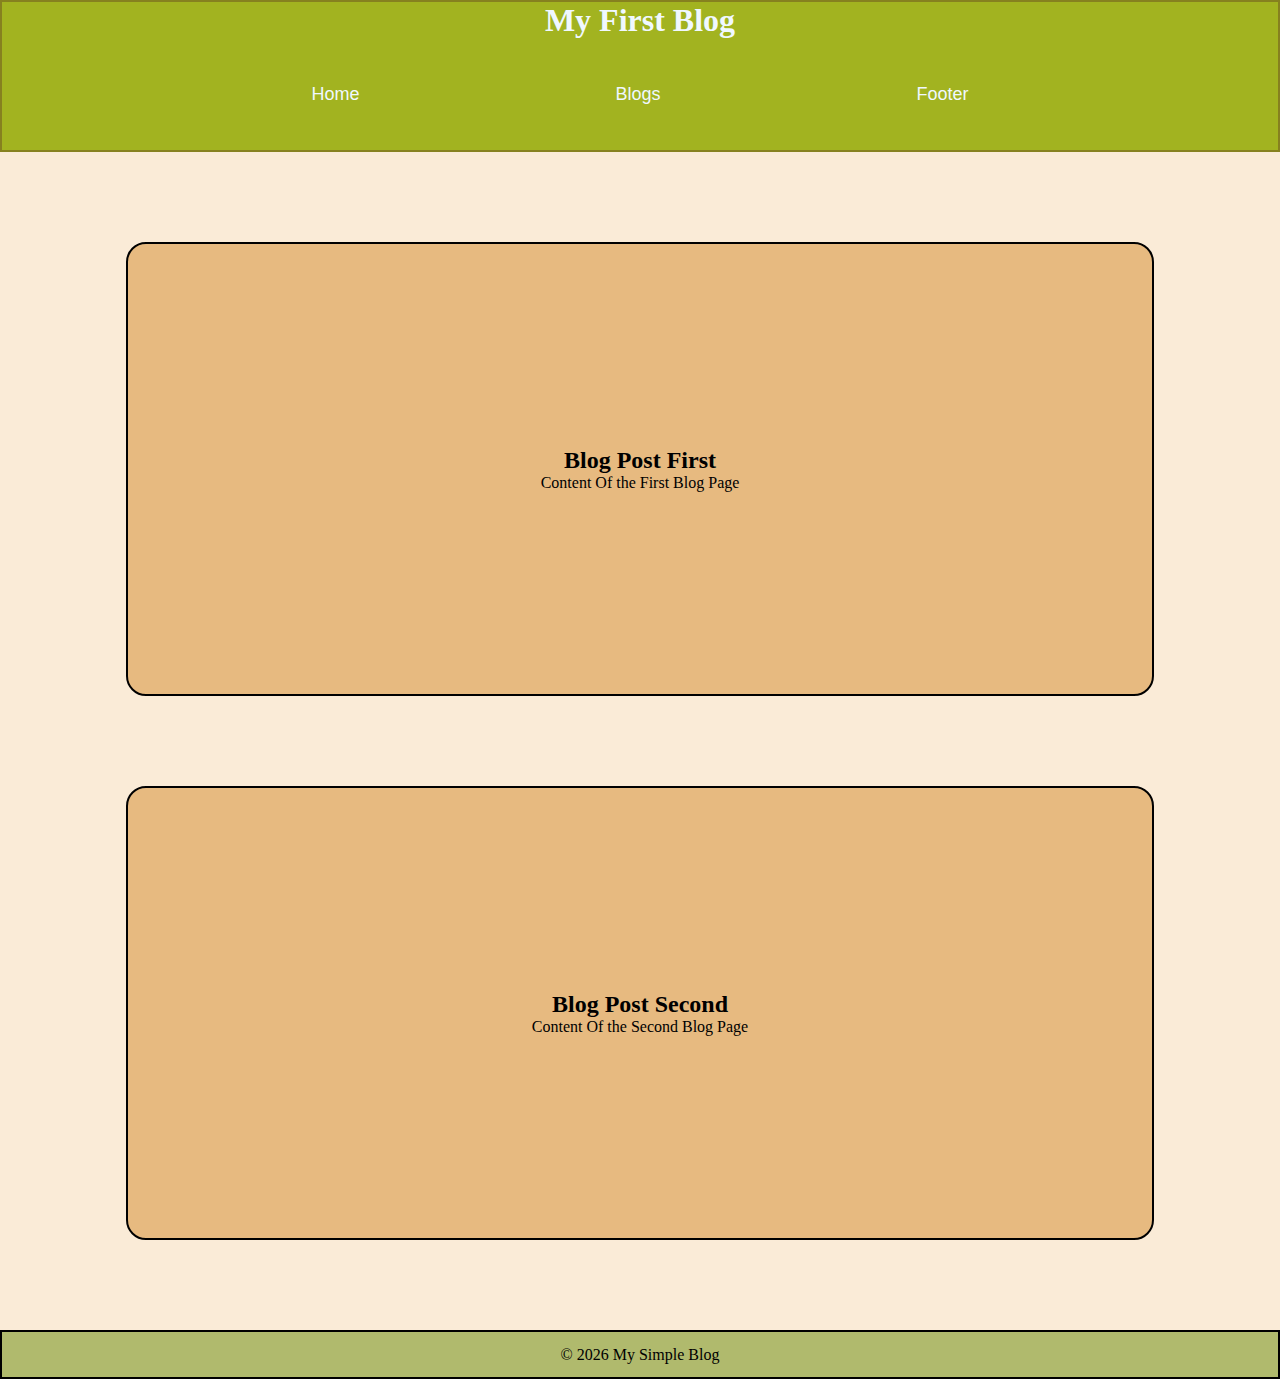
<file: WEB DEVELOPEMENT SELF PRACTICE/HTML Practice/Blog Post/index.html>
<!DOCTYPE html>
<html lang="en">
<head>
    <meta charset="UTF-8">
    <meta name="viewport" content="width=device-width, initial-scale=1.0">
    <title>My first Blog</title>
    <link rel="stylesheet" href="style.css">
</head>
<body>
    <header class="top" id="home">
        <h1>My First Blog</h1>
        <nav >
            <ul class="up">
          <li class="list"><a href="#home">Home</a></li>
          <li class="list"><a href="#blogs">Blogs</a></li>
          <li class="list"><a href="#footer">Footer</a></li>
        </ul>
        </nav>
    </header>
    <main id="blogs">
        <article>
            <h2>Blog Post First</h2>
            <p>Content Of the First Blog Page</p>
        </article>
        <article>
            <h2>Blog Post Second</h2>
            <p>Content Of the Second Blog Page</p>
        </article>
    </main>
    <footer id="footer">
        © 2026 My Simple Blog
    </footer>
</body>
</html>
</file>
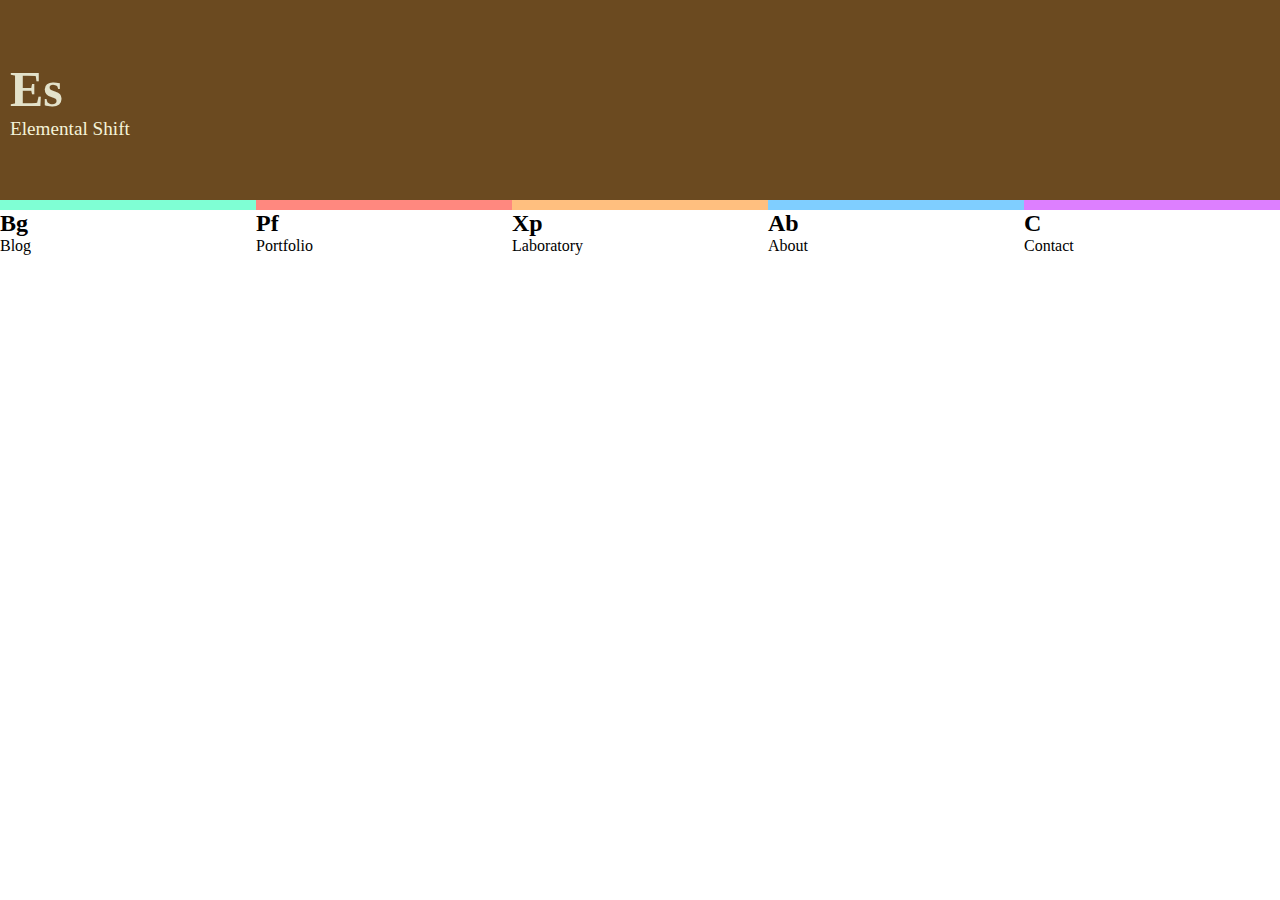
<file: WEB DEVELOPEMENT SELF PRACTICE/HTML Practice/Elemental Shift/index.html>
<!DOCTYPE html>
<html lang="en">
<head>
    <meta charset="UTF-8">
    <meta name="viewport" content="width=device-width, initial-scale=1.0">
    <title>Document</title>
    <link rel="stylesheet" href="style.css">
</head>
<body>
    <header>
   <div class="Heading">Es</div>
   <div class="heading">Elemental Shift</div>
</header>
<section>
    <div class="green"></div>
    <div class="red"></div>
    <div class="orange"></div>
    <div class="blue"></div>
    <div class="violet"></div>
</section>
<main>
    <article class="blog">
       <h2>Bg</h2>
<p>Blog</p>
    </article>
    <article class="portfolio">
       <h2>Pf</h2>
<p>Portfolio</p>
    </article>
    <article class="xp">
       <h2>Xp</h2>
<p>Laboratory</p>
    </article>
    <article class="ab">
       <h2>Ab</h2>
<p>About</p>
    </article>
    <article class="contact">
       <h2>C</h2>
<p>Contact</p>
    </article>
</main>
</body>
</html>
</file>
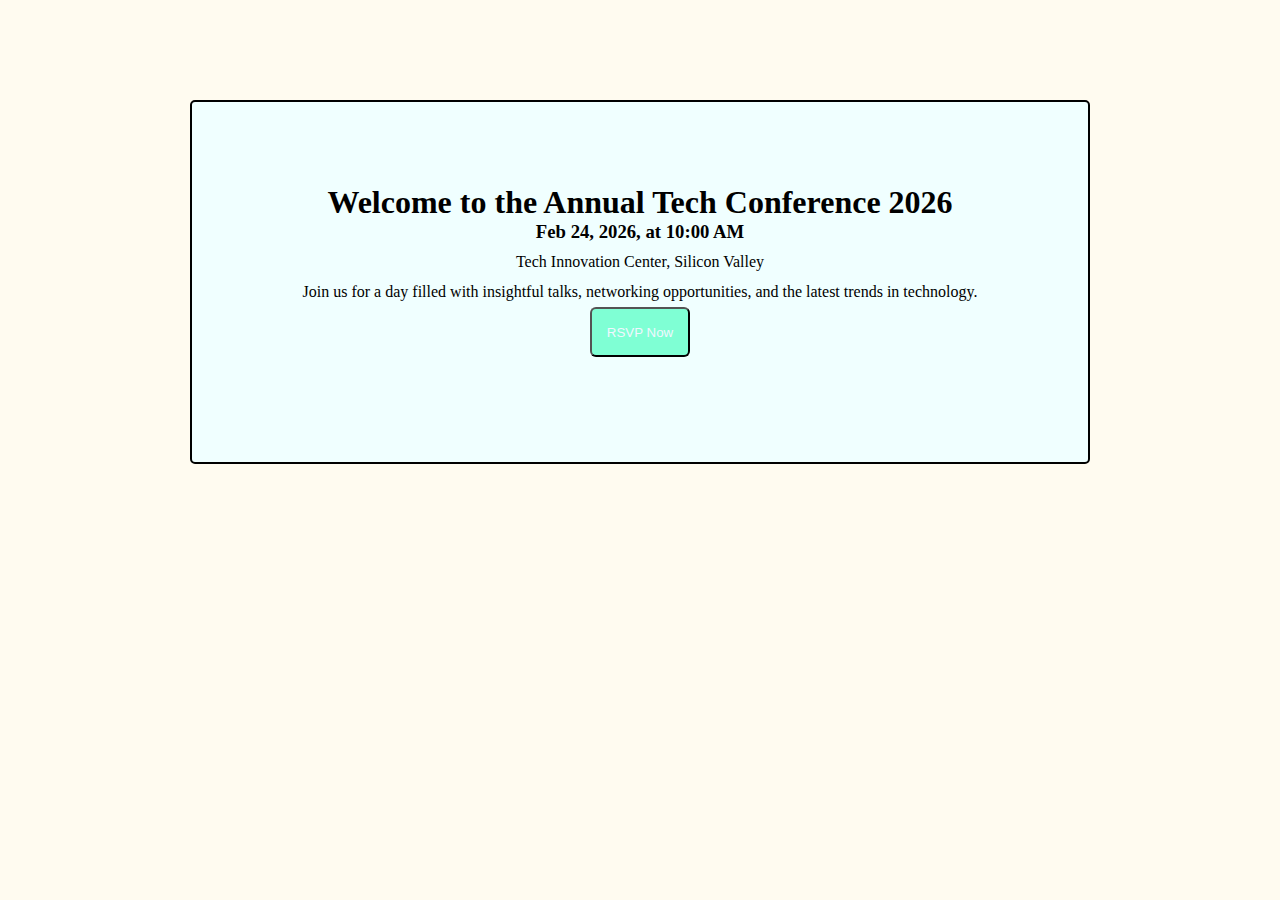
<file: WEB DEVELOPEMENT SELF PRACTICE/HTML Practice/Event Invitation Page/index.html>
<!DOCTYPE html>
<html lang="en">
<head>
    <meta charset="UTF-8">
    <meta name="viewport" content="width=device-width, initial-scale=1.0">
    <title>Event Invitation Page</title>
    <link rel="stylesheet" href="style.css">
</head>
<body>
    <main>
        <article>
        <h1>Welcome to the Annual Tech Conference 2026</h1>
<h3>Feb 24, 2026, at 10:00 AM</h3>
<p>Tech Innovation Center, Silicon Valley</p>
<p>Join us for a day filled with insightful talks, networking opportunities, and the latest trends in technology.</p>
<button>RSVP Now</button></article>
    </main>
</body>
</html>
</file>
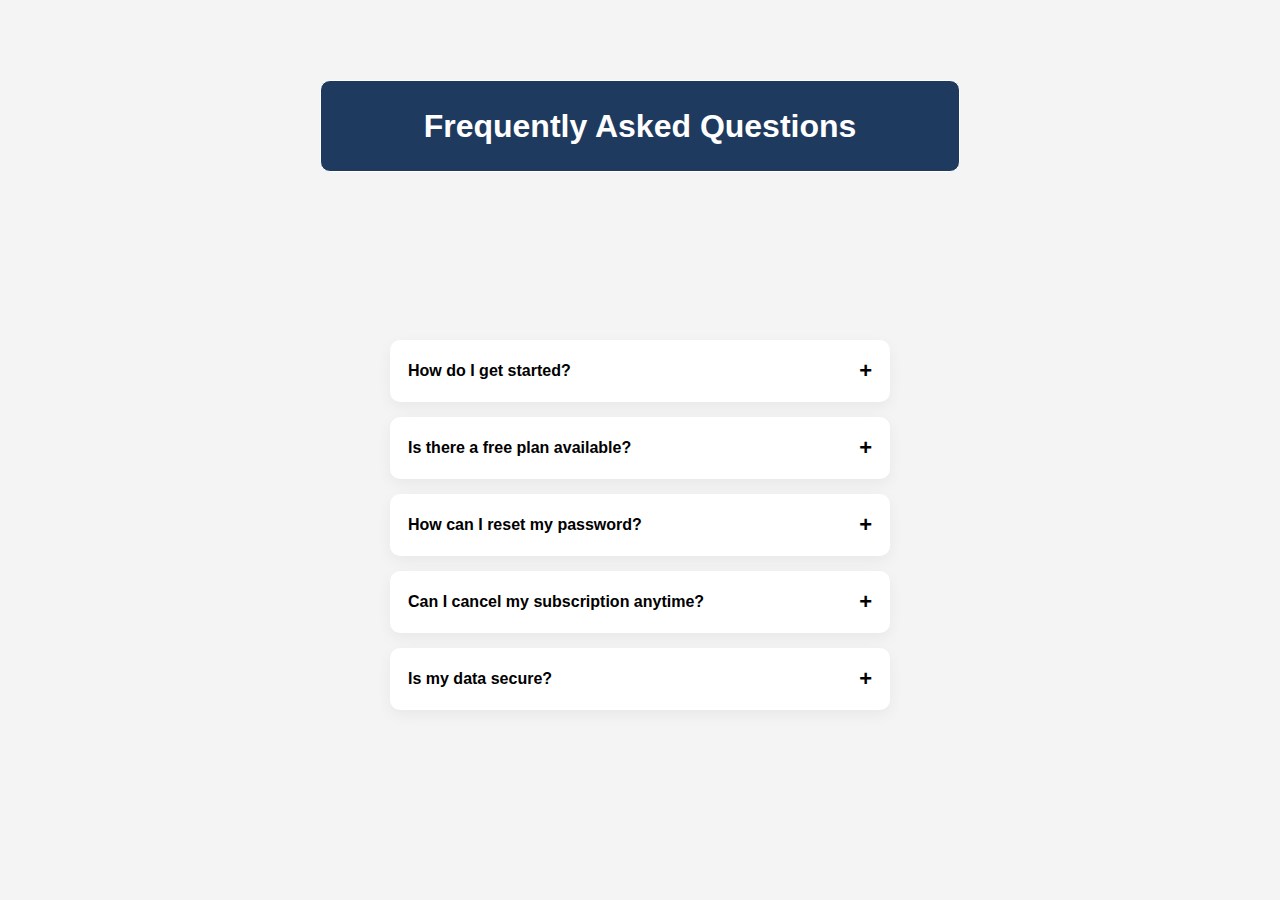
<file: WEB DEVELOPEMENT SELF PRACTICE/HTML Practice/FAQ Page/index.html>
<!doctype html>
<html lang="en">
  <head>
    <meta charset="UTF-8" />
    <meta name="viewport" content="width=device-width, initial-scale=1.0" />
    <title>FAQ Questions</title>
    <link rel="stylesheet" href="style.css" />
  </head>
  <body>
    <header>
    <h1>Frequently Asked Questions</h1>
</header>
    <main>
      <div class="container">
        <div class="item">
          <input type="checkbox" id="faq1" />
          <label for="faq1" class="faq-question"> How do I get started? </label>
          <div class="faq-answer">
            When you sign up, you can create your account and start using the
            free features immediately. No payment details are required for the
            basic plan.
          </div>
        </div>

        <div class="item">
          <input type="checkbox" id="faq2" />
          <label for="faq2" class="faq-question">
            Is there a free plan available?
          </label>
          <div class="faq-answer">
            Yes, we offer a free plan with limited features. You can upgrade
            anytime to unlock advanced tools and extra benefits.
          </div>
        </div>
        <div class="item">
          <input type="checkbox" id="faq3" />
          <label for="faq3" class="faq-question">
            How can I reset my password?
          </label>
          <div class="faq-answer">
            Go to the login page and click on “Forgot Password”. Enter your
            registered email and follow the instructions to reset it.
          </div>
        </div>
        <div class="item">
          <input type="checkbox" id="faq4" />
          <label for="faq4" class="faq-question">
            Can I cancel my subscription anytime?
          </label>
          <div class="faq-answer">
            Yes, you can cancel your subscription anytime from your account
            settings. There are no hidden cancellation charges.
          </div>
        </div>
        <div class="item">
          <input type="checkbox" id="faq5" />
          <label for="faq5" class="faq-question"> Is my data secure? </label>
          <div class="faq-answer">
            Yes, we use secure encryption and modern security practices to keep
            your data safe and protected.
          </div>
        </div>
      </div>
    </main>
  </body>
</html>
</file>
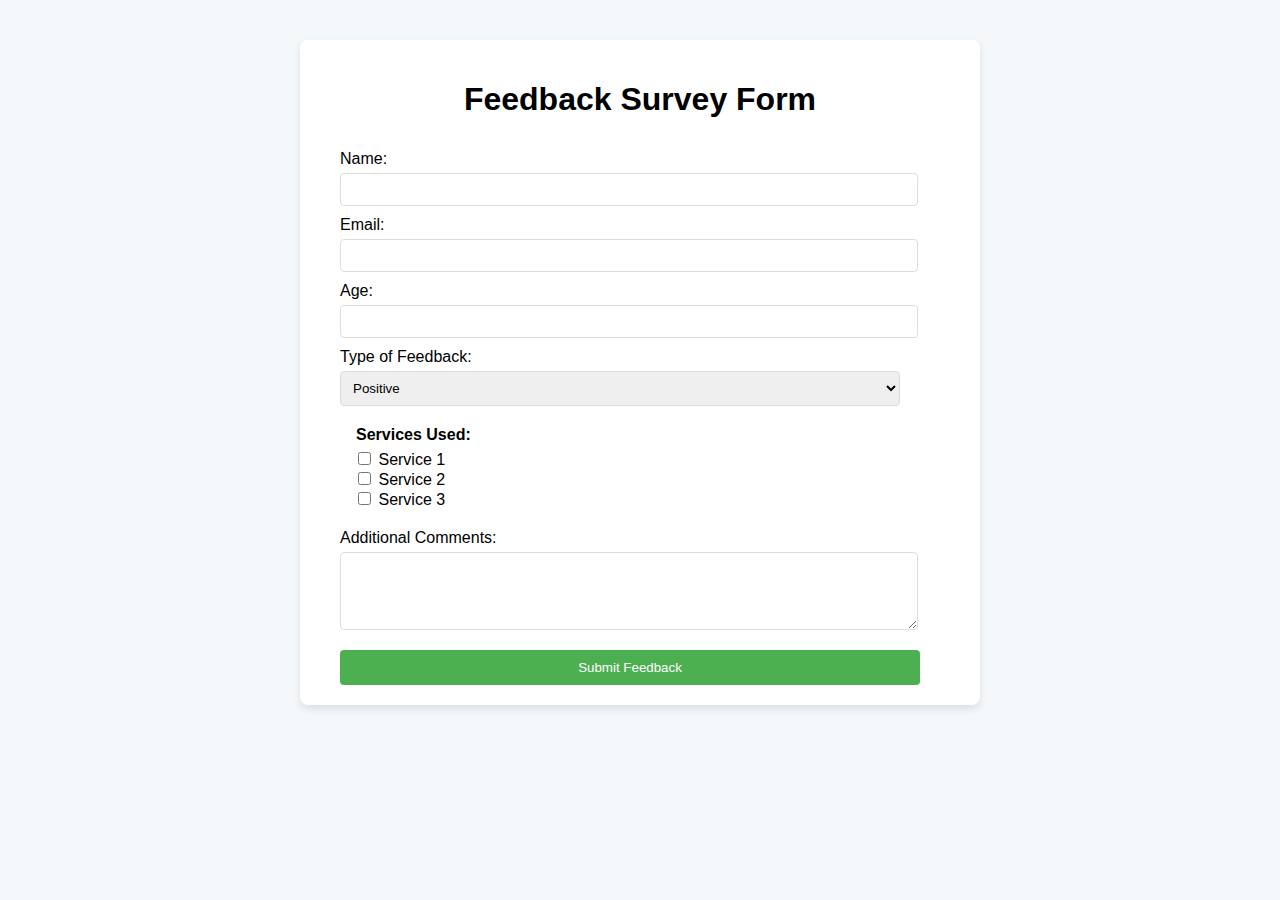
<file: WEB DEVELOPEMENT SELF PRACTICE/HTML Practice/Feedback form/index.html>
<!doctype html>
<html>
<head>
    <title>Simple Survey Form</title>
    <link rel="stylesheet" href="style.css">
</head>
<body>
    <main>
        <h1>Feedback Survey Form</h1>
        <form id="survey-form">
            <label for="name">Name:</label>
            <input type="text" id="name" name="name" required>

            <label for="email">Email:</label>
            <input type="email" id="email" name="email" required>

            <label for="age">Age:</label>
            <input type="number" id="age" name="age" min="1" max="150">

            <label for="feedback-type">Type of Feedback:</label>
            <select id="feedback-type" name="feedback-type">
                <option value="positive">Positive</option>
                <option value="negative">Negative</option>
                <option value="suggestion">Suggestion</option>
            </select>

            <fieldset>
                <legend>Services Used:</legend>
                <input type="checkbox" id="service1" name="services" value="service1">
                <label for="service1">Service 1</label><br>
                <input type="checkbox" id="service2" name="services" value="service2">
                <label for="service2">Service 2</label><br>
                <input type="checkbox" id="service3" name="services" value="service3">
                <label for="service3">Service 3</label>
            </fieldset>

            <label for="comments">Additional Comments:</label>
            <textarea id="comments" name="comments" rows="4"></textarea>

            <button type="submit">Submit Feedback</button>
        </form>
    </main>
</body>
</html>
</file>
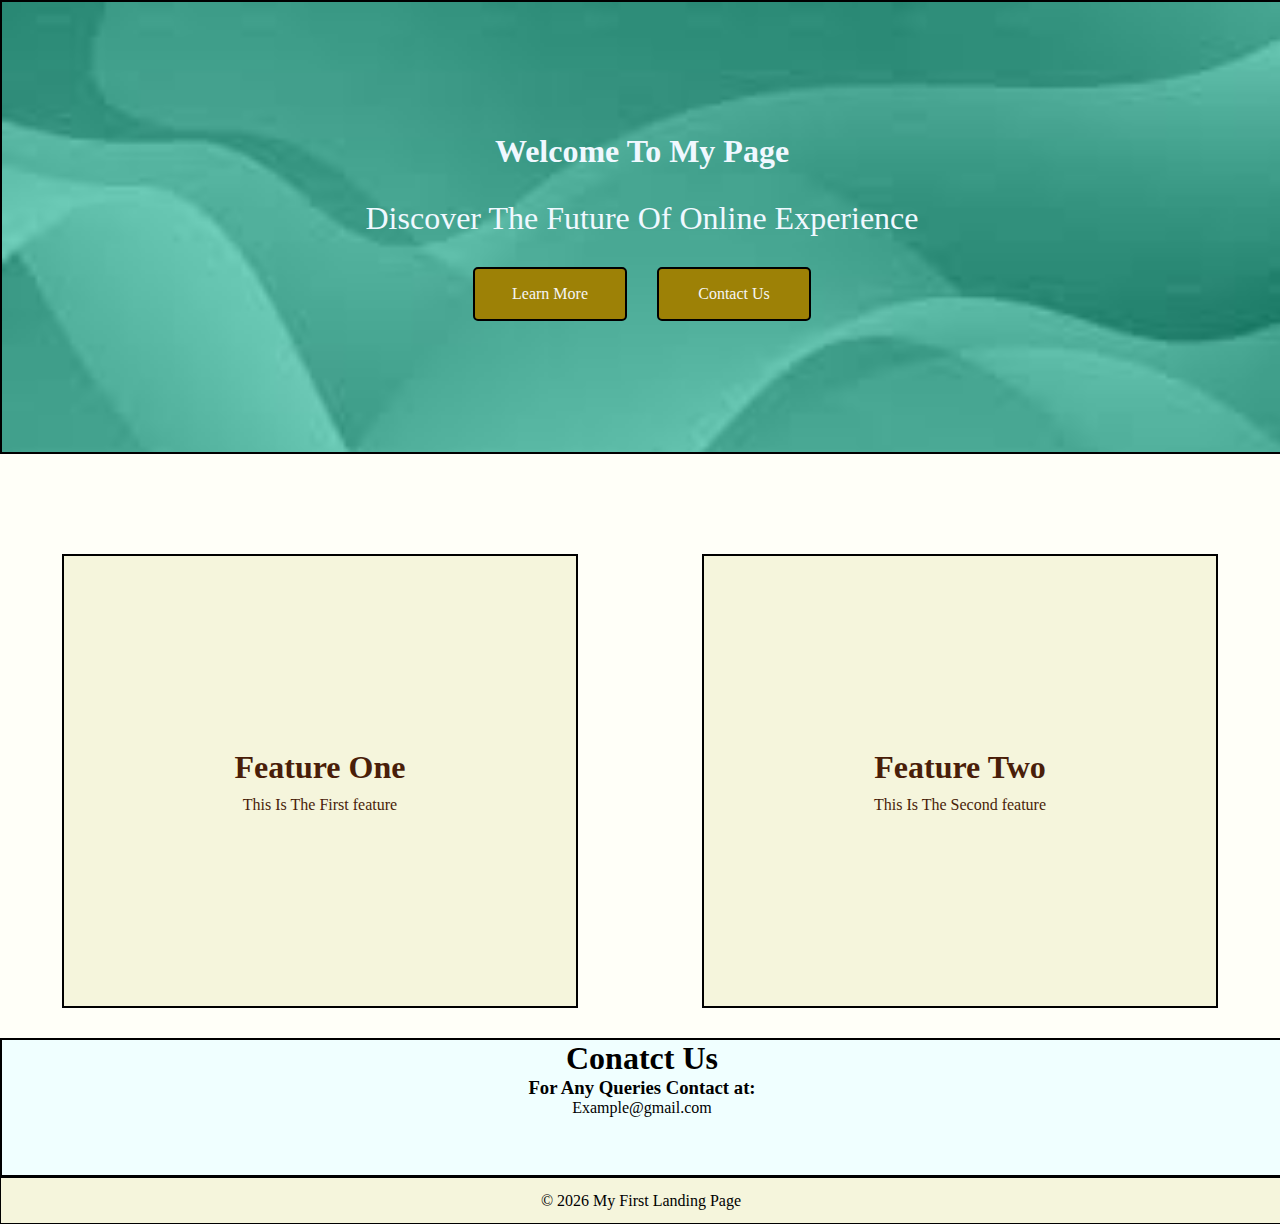
<file: WEB DEVELOPEMENT SELF PRACTICE/HTML Practice/Landing Page/index.html>
<!DOCTYPE html>
<html lang="en">
<head>
    <meta charset="UTF-8">
    <meta name="viewport" content="width=device-width, initial-scale=1.0">
    <title>Landing Page</title>
    <link rel="stylesheet" href="style.css">
</head>
<body>
    <header>
        <nav class="Head">
        <h1>Welcome To My Page</h1>
        <p>Discover The Future Of Online Experience</p>
        <div class="buttons">
        <a class="button" href="#learn">Learn More</a>
        <a class="button" href="#contacts">Contact Us</a>
   </div>
 </nav>
    </header>
    <main id="learn">
    <section class="Features" >
        <h1>Feature One</h1>
        <p>This Is The First feature</p>
    </section>
    <section class="Features">
        <h1>Feature Two</h1>
        <p>This Is The Second feature</p>
    </section>
</main>
<section id="contacts" class="contact">
<h1>Conatct Us </h1>
<h3>For Any Queries Contact at:</h3>
    <p>Example@gmail.com</p>
</section>
<footer>
      © 2026 My First Landing Page
</footer>

</body>
</html>
</file>
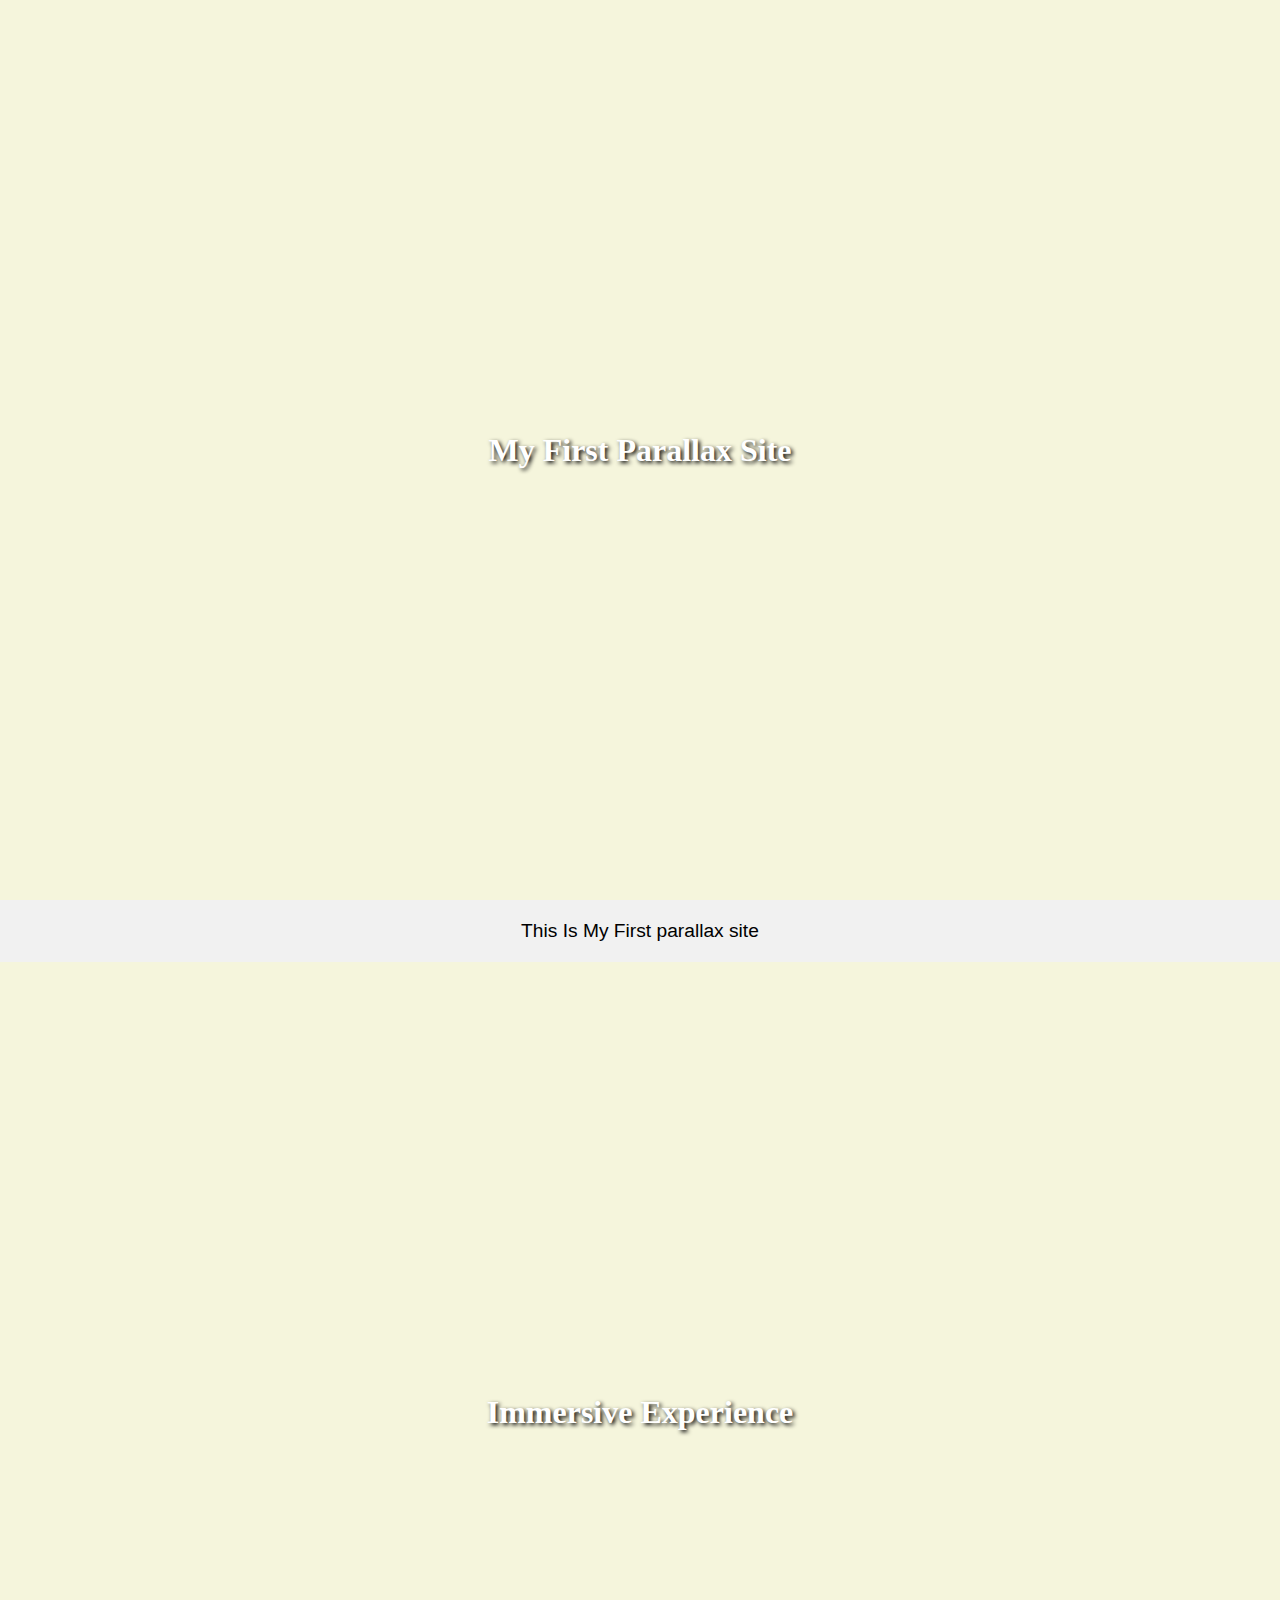
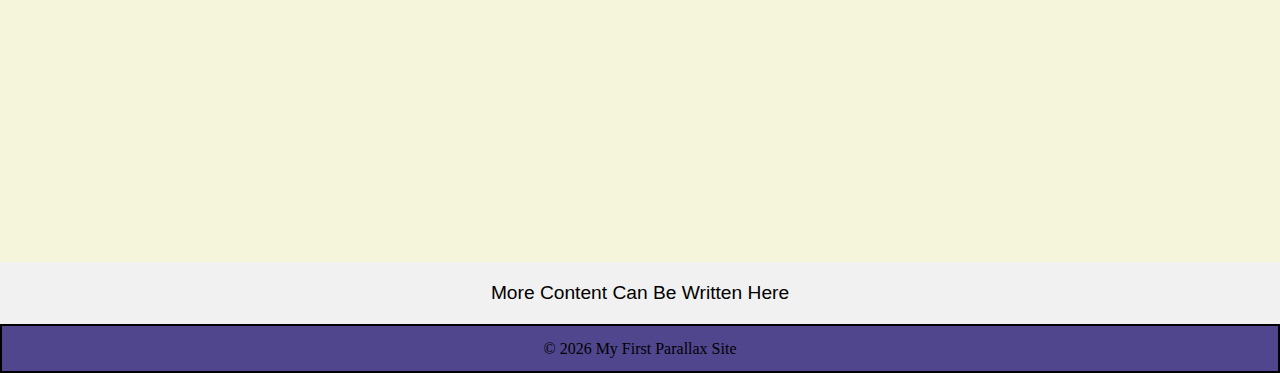
<file: WEB DEVELOPEMENT SELF PRACTICE/HTML Practice/Parallax site/index.html>
<!DOCTYPE html>
<html lang="en">
<head>
    <meta charset="UTF-8">
    <meta name="viewport" content="width=device-width, initial-scale=1.0">
    <title>Parallax site</title>
    <link rel="stylesheet" href="style.css">
</head>
<body>
    <div class="parallax-section" id="section-1">
        <h1>My First Parallax Site</h1>
    </div>
    <div class="content-section">
        <p>This Is My First parallax site </p>
    </div>
    <div class="parallax-section" id="section-2">
<h1>Immersive Experience </h1>
    </div>
    <div class="content-section">
        <p>More Content Can Be Written Here</p>
    </div>
    <footer>
         © 2026 My First Parallax Site
    </footer>
</body>
</html>
</file>
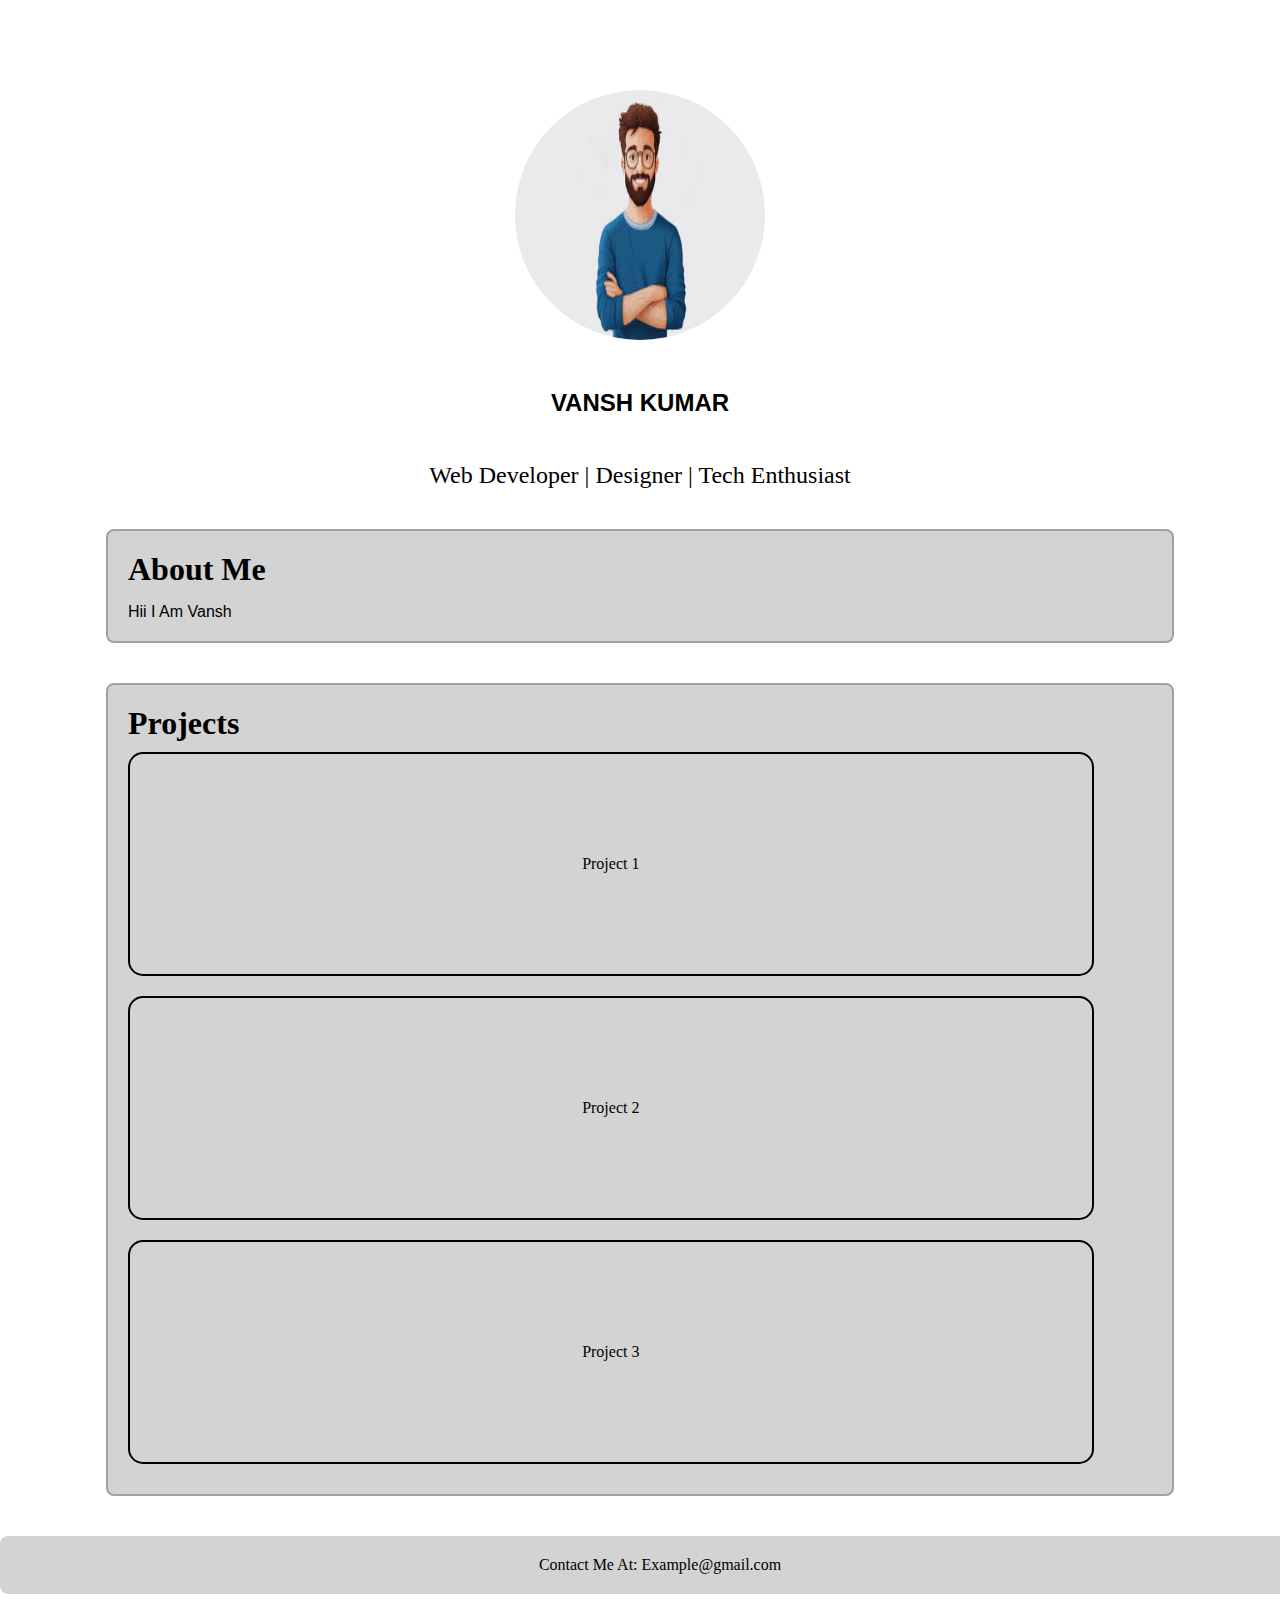
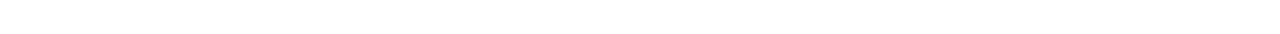
<file: WEB DEVELOPEMENT SELF PRACTICE/HTML Practice/Portfolio/index.html>
<!DOCTYPE html>
<html lang="en">
<head>
    <meta charset="UTF-8">
    <meta name="viewport" content="width=device-width, initial-scale=1.0">
    <title>Portfolio</title>
    <link rel="stylesheet" href="style.css">
</head>
<body>
    <header class="header">
        <img src="[data-uri]"  alt="man image" srcset="">
        <h1 class="name">
            VANSH KUMAR 
        </h1>
        <p class="lower">
            Web Developer | Designer | Tech Enthusiast
        </p>
    </header>
    <section id="bio">
        <h1>About Me</h1>
       <p>Hii I Am Vansh</p>
        </section>
    <section id="Projects">
        <h1>Projects</h1>
      <li class="work">Project 1</li>
      <li class="work">Project 2</li>
      <li class="work">Project 3</li>
        </section>
        <footer class="footer">
            <p>Contact Me At: Example@gmail.com</p>
        </footer>
   
    
</body>
</html>
</file>
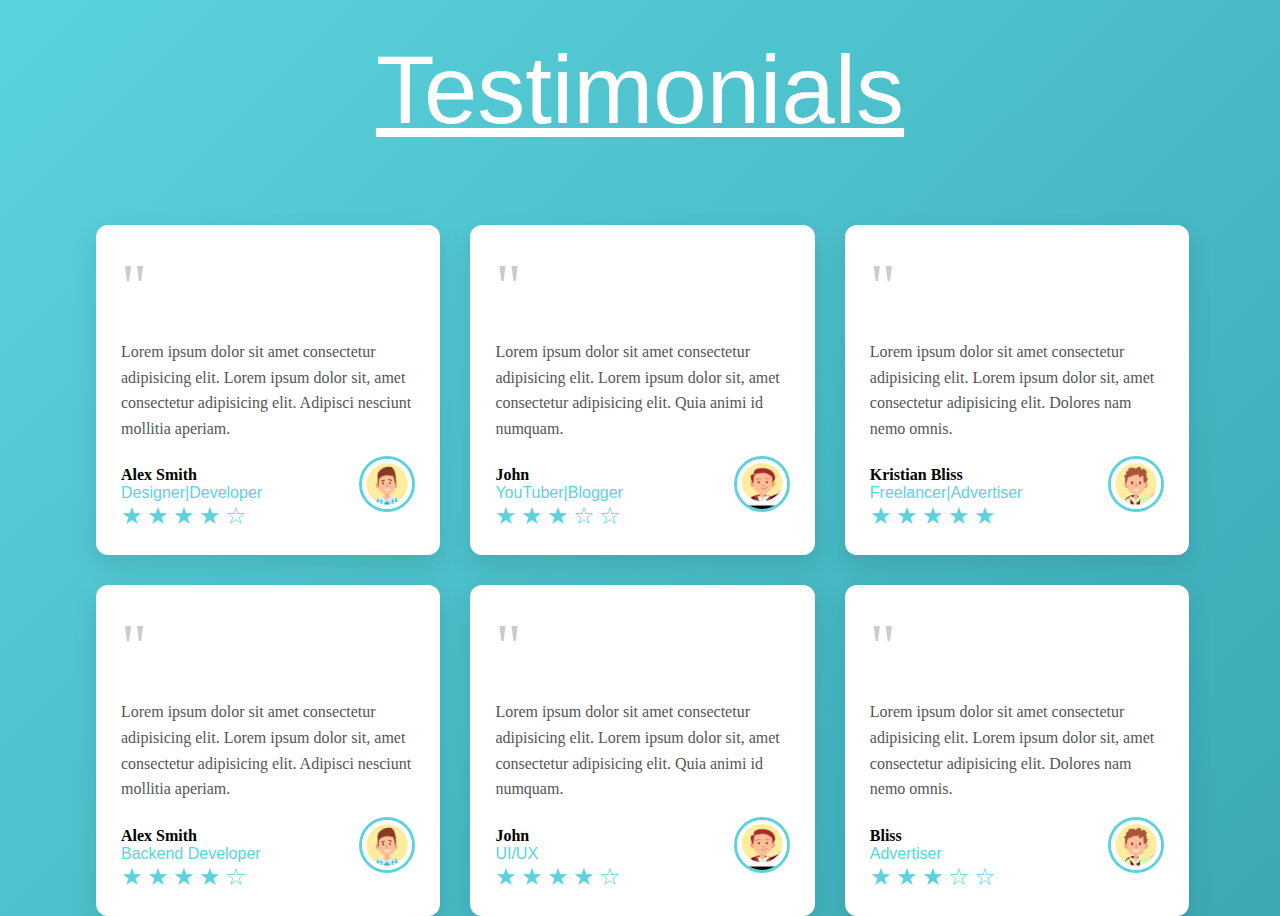
<file: WEB DEVELOPEMENT SELF PRACTICE/HTML Practice/Testimonial Page/index.html>
<!doctype html>
<html lang="en">
  <head>
    <meta charset="UTF-8" />
    <meta name="viewport" content="width=device-width, initial-scale=1.0" />
    <title>Testimonial Page</title>
    <link rel="stylesheet" href="style.css" />
  </head>
  <body>
    <header>
      <p>Testimonials</p>
    </header>
    <main>
      <article class="container">
        <div class="start">"</div>
        <p>
          Lorem ipsum dolor sit amet consectetur adipisicing elit. Lorem ipsum
          dolor sit, amet consectetur adipisicing elit. Adipisci nesciunt
          mollitia aperiam.
        </p>

        <div class="inside">
          <span class="lower">
            <h4>Alex Smith</h4>
            <div class="lower-text">Designer|Developer</div>
            <div class="stars">★★★★☆</div></span
          >
          <img
            src="[data-uri]"
            alt="Person-1"
          />
        </div>
      </article>
      <article class="container">
        <div class="start">"</div>
        <p>
          Lorem ipsum dolor sit amet consectetur adipisicing elit. Lorem ipsum
          dolor sit, amet consectetur adipisicing elit. Quia animi id numquam.
        </p>

        <div class="inside">
          <span class="lower">
            <h4>John</h4>
            <div class="lower-text">YouTuber|Blogger</div>
            <div class="stars">★★★☆☆</div></span
          >
          <img
            src="[data-uri]"
            alt="Person-2"
          />
        </div>
      </article>
      <article class="container">
        <div class="start">"</div>
        <p>
          Lorem ipsum dolor sit amet consectetur adipisicing elit. Lorem ipsum
          dolor sit, amet consectetur adipisicing elit. Dolores nam nemo omnis.
        </p>

        <div class="inside">
          <span class="lower">
            <h4>Kristian Bliss</h4>
            <div class="lower-text">Freelancer|Advertiser</div>
            <div class="stars">★★★★★</div></span
          >
          <img
            src="[data-uri]"
            alt="Person-3"
          />
        </div>
      </article>
      <article class="container">
        <div class="start">"</div>
        <p>
          Lorem ipsum dolor sit amet consectetur adipisicing elit. Lorem ipsum
          dolor sit, amet consectetur adipisicing elit. Adipisci nesciunt
          mollitia aperiam.
        </p>

        <div class="inside">
          <span class="lower">
            <h4>Alex Smith</h4>
            <div class="lower-text">Backend Developer</div>
            <div class="stars">★★★★☆</div></span
          >
          <img
            src="[data-uri]"
            alt="Person-4"
          />
        </div>
      </article>
      <article class="container">
        <div class="start">"</div>
        <p>
          Lorem ipsum dolor sit amet consectetur adipisicing elit. Lorem ipsum
          dolor sit, amet consectetur adipisicing elit. Quia animi id numquam.
        </p>

        <div class="inside">
          <span class="lower">
            <h4>John</h4>
            <div class="lower-text">UI/UX </div>
            <div class="stars">★★★★☆</div></span
          >
          <img
            src="[data-uri]"
            alt="Person-5"
          />
        </div>
      </article>
      <article class="container">
        <div class="start">"</div>
        <p>
          Lorem ipsum dolor sit amet consectetur adipisicing elit. Lorem ipsum
          dolor sit, amet consectetur adipisicing elit. Dolores nam nemo omnis.
        </p>

        <div class="inside">
          <span class="lower">
            <h4> Bliss</h4>
            <div class="lower-text">Advertiser</div>
            <div class="stars">★★★☆☆</div></span
          >
          <img
            src="[data-uri]"
            alt="Person-6"
          />
        </div>
      </article>
    </main>
  </body>
</html>
</file>
<file: WEB DEVELOPEMENT SELF PRACTICE/HTML Practice/Blog Post/style.css>
*{
    margin: 0;
    padding: 0;
}
html {
    scroll-behavior: smooth;
}

body{
    background-color: antiquewhite;
}
.top{
    display: flex;
    align-items: center;
    justify-content: center;
    flex-direction: column;
    border: 2px solid rgb(134, 129, 31);
    background-color: rgba(160, 177, 28, 0.982);
}
.top h1{
    font-family: 'Times New Roman', Times, serif;
    color: aliceblue;
}
.up{
    display: flex;
    list-style: none;
    gap: 20vw;
    padding: 5vh;
}
.list{
    font-size: large;
   color: aliceblue;
    font-family: 'Lucida Sans', 'Lucida Sans Regular', 'Lucida Grande', 'Lucida Sans Unicode', Geneva, Verdana, sans-serif;
}
article{
    border: 2px solid black;
    height: 50vh;
    width: 80vw ;
    margin: 10vh auto;
    display: flex;
    flex-direction: column;
    justify-content: center;
    align-items: center;
    background-color: rgb(231, 186, 128);
    border-radius: 20px;
}
footer{
border: 2px solid black;
display: flex;
justify-content: center;
align-items: center;
height: 5vh;
background-color: rgb(176, 186, 109);
}
.list a{
    text-decoration: none;
    color: aliceblue;
}

.list a:hover{
    color: yellow;
}
</file>
<file: WEB DEVELOPEMENT SELF PRACTICE/HTML Practice/Elemental Shift/style.css>
* {
  margin: 0;
  padding: 0;
}

header {
  height: 20vh;
  display: flex;
  flex-direction: column;
  justify-content: center;
  padding: 10px;
  background-color: rgb(107, 74, 32);
}
.Heading {
  font-weight: bold;
  font-size: 50px;
  color: rgb(227, 226, 202);
}
.heading {
  font-size: larger;
  color: rgb(244, 243, 216);
}
section {
  height: 10px;
  display: flex;
}
.green {
  background-color: aquamarine;
  width: 20vw;
}
.red {
  background-color: rgb(255, 136, 127);
  width: 20vw;
}
.orange {
  background-color: rgb(255, 191, 127);
  width: 20vw;
}
.blue {
  background-color: rgb(127, 206, 255);
  width: 20vw;
}
.violet {
  background-color: rgb(221, 127, 255);
  width: 20vw;
}
main {
  display: flex;
 
}
.blog {
  width: 20vw; 
}
.blog:hover {
  color: aquamarine;
  opacity: 50%;
}
.portfolio {
  width: 20vw;
}
.portfolio:hover {
  color: rgb(255, 136, 127);
  opacity: 50%;
}
.xp {
  width: 20vw;
}
.xp:hover {
  color: rgb(255, 191, 127);
  opacity: 50%;
}
.ab {
  width: 20vw;
}
.ab:hover {
  color: rgb(127, 206, 255);
  opacity: 50%;
}
.contact {
  width: 20vw;
}
.contact:hover {
  color: rgb(221, 127, 255);
  opacity: 50%;
}
</file>
<file: WEB DEVELOPEMENT SELF PRACTICE/HTML Practice/Event Invitation Page/style.css>
* {
  padding: 0;
  margin: 0;
}
body {
  background-color: rgb(255, 251, 240);
}
main {
  height: 40vh;
  width: 70vw;
  border: 2px solid black;
  border-radius: 5px;
  margin: 100px auto;
background-color: azure;}
article {
  display: flex;
  flex-direction: column;
  justify-content: center;
  align-items: center;
  padding-top: 85px;
  line-height: 30px;
  
}
article button{
    height: 50px;
    width: 100px;
    border-radius: 6px;
    background-color: aquamarine;
    color: aliceblue;
}
article button:hover{
    background-color: aliceblue;
    color: aquamarine;
}
</file>
<file: WEB DEVELOPEMENT SELF PRACTICE/HTML Practice/FAQ Page/style.css>
*{
    margin: 0;padding: 0;
}
body{
    background-color:#f4f4f4; 
}
header h1{
    font-family: 'Trebuchet MS', 'Lucida Sans Unicode', 'Lucida Grande', 'Lucida Sans', Arial, sans-serif;
display: flex;
justify-content: center;
align-items: center;
height: 10vh;
background-color: #1F3A5F;
color: white;
border: 1px solid;
border-radius: 10px;
}
header{
   
  padding-top: 80px;
  width: 50vw;
margin: auto;

}
main{
    font-family: Arial, sans-serif;
    display:flex;
    justify-content:center;
    align-items:center;
    height:80vh;
}
.container{
    width: 500px;
}
.item{
    background:#ffffff;
    margin-bottom:15px;
    border-radius:10px;
    overflow:hidden;
    box-shadow:0 5px 15px rgba(0,0,0,0.05);
}
.item input{
    display:none;
}
.faq-question{
    padding:18px;
    cursor:pointer;
    display:flex;
    justify-content:space-between;
    align-items:center;
    font-weight:600;
}
.faq-question::after{
    content:"+";
    font-size:22px;
    transition:0.3s;
}
.item input:checked + .faq-question::after{  /*Yaha Par Hamara + .faq-question ye represent kr rha h ki jab input checkho tab (+just after element ke liye hota h ) plus ko rotate kr do*/
    transform:rotate(45deg);
}
.faq-answer{
    max-height:0;
    overflow:hidden;
    transition:max-height 0.4s ease, padding 0.4s ease;
    padding:0 18px;
    color:#555;
}
.item input:checked ~ .faq-answer{      /*Yaha Par Hamara ~ .faq-answer ye represent kr rha h ki jab input checkho tab (~just after parent element ke liye hota h mtlb uske andar ka bhi sab aayega ) to max height 200px krdo*/
    max-height:200px;
    padding:15px 18px 20px;
}
</file>
<file: WEB DEVELOPEMENT SELF PRACTICE/HTML Practice/Feedback form/style.css>
body {
    font-family: Arial, sans-serif;
    margin: 0;
    padding: 0;
    background-color: #f4f8fb;
}

main {
    max-width: 600px;
    margin: 40px auto;
    padding: 20px 40px; /* Increased right padding */
    background-color: white;
    border-radius: 8px;
    box-shadow: 0 4px 8px rgba(0, 0, 0, 0.1);
}

main h1 {
    text-align: center;
}

form {
    display: flex;
    flex-direction: column;
    padding-right: 20px; /* Additional padding for the form */
}

label {
    margin-top: 10px;
}

input[type="text"],
input[type="email"],
input[type="number"],
select,
textarea {
    width: calc(100% - 20px); /* Adjust width to account for padding */
    padding: 8px;
    margin-top: 5px;
    border-radius: 4px;
    border: 1px solid #ddd;
}

button {
    margin-top: 20px;
    padding: 10px;
    background-color: #4CAF50;
    color: white;
    border: none;
    border-radius: 4px;
    cursor: pointer;
}

button:hover {
    background-color: #45a049;
}

fieldset {
    border: none;
    margin-top: 20px;
}

legend {
    font-weight: bold;
}
</file>
<file: WEB DEVELOPEMENT SELF PRACTICE/HTML Practice/Landing Page/style.css>
*{
    padding: 0;margin: 0;
}
html{
    scroll-behavior: smooth;
}
header {
    display: flex;
    justify-content: center;
    align-items: center;
    height: 50vh;
width: 100vw;
border: 2px solid black;
}
body{
    background-color: rgb(255, 255, 248);
}
.Head{
    display: flex;
    flex-direction: column;
    justify-content: center;
    align-items: center;
   row-gap: 30px;
   background-image: url([data-uri]);
   background-size: cover;
   height: 50vh;
   width: 100vw;
}
.button{
    text-decoration: none;
    color: whitesmoke;
    background-color: rgb(157, 129, 6);
    height: 50px;
    width: 150px;
    display: flex;
    align-items: center;
    justify-content: center;
    border: 2px solid black;
    border-radius: 5px;
}
.buttons{
    display: flex;
    gap: 30px;
}
.Head h1 {
    font-size: 2rem;
    color: aliceblue;
}
.Head p{
    font-size: 2rem;
    color: aliceblue;
}
main{
    display: flex;
    padding-top: 10vh;
}
.Features{
    display: flex;
    flex-direction: column;
    justify-content: center;
    align-items: center;
    margin: 10px auto;
    border: 2px solid black;
    width: 40vw;
    height: 50vh;
    gap: 10px;
    background-color: beige;
    color: rgb(73, 30, 9);
}
.contact{
height: 15vh;
width: 100vw;
border: 2px solid black;
margin-top:20px;
text-align: center;
background-color: azure;
}
footer{
    height: 5vh;
    width: 100vw;
    border: 1px solid black;
    background-color: beige;
     display: flex;
    justify-content: center;
    align-items: center;
}
@media (max-width: 768px) {

    main {
        flex-direction: column;
        align-items: center;
    }

    .Features {
        width: 90%;
        height: auto;
        padding: 20px;
    }

    .Head h1 {
        font-size: 1.5rem;
        text-align: center;
    }

    .Head p {
        font-size: 1.2rem;
        text-align: center;
    }

    .buttons {
        flex-direction: column;
        align-items: center;
    }

    .button {
        width: 80%;
    }
}
</file>
<file: WEB DEVELOPEMENT SELF PRACTICE/HTML Practice/Parallax site/style.css>
*{
    margin: 0;padding: 0;
}
body{
    background-color: beige;
}

.parallax-section {
   
    background-attachment: fixed;
    background-position: center;
    background-repeat: no-repeat;
    background-size: cover;

    height: 100vh;

    display: flex;
    align-items: center;
    justify-content: center;

    color: white;
    text-shadow: 2px 2px 4px #000000;
}
#section-1{
    background-image: url(https://images.pexels.com/photos/110854/pexels-photo-110854.jpeg?cs=srgb&dl=pexels-miriamespacio-110854.jpg&fm=jpg);
}
#section-2{
    background-image: url(https://images.pexels.com/photos/110854/pexels-photo-110854.jpeg?cs=srgb&dl=pexels-miriamespacio-110854.jpg&fm=jpg);

}

.content-section {
    background-color: #f1f1f1;
    padding: 20px;
    text-align: center;
}

.content-section p {
    font-family: 'Franklin Gothic Medium', 'Arial Narrow', Arial, sans-serif;
    margin: 0 auto;
    width: 80%;
    font-size: 1.2em;
}
footer{
   
border: 2px solid black;
display: flex;
justify-content: center;
align-items: center;
height: 5vh;
background-color: rgb(80, 70, 142);
}
</file>
<file: WEB DEVELOPEMENT SELF PRACTICE/HTML Practice/Portfolio/style.css>
* {
  margin: 0;
  padding: 0;
}
body {
  background-color: rgb(255, 255, 255);
}
.header img {
  height: 250px;
  width: 250px;
  border-radius: 50%;
}
.header {
  text-align: center;
  padding-top: 10vh;
}
.name {
  font-size: 1.5rem;
  display: flex;
  justify-content: center;
  padding-top: 5vh;
  font-family: "Gill Sans", "Gill Sans MT", Calibri, "Trebuchet MS", sans-serif;
}
.lower {
  font-size: 1.5rem;
  display: flex;
  justify-content: center;
  padding-top: 5vh;
}

section {
  margin: 20px auto;
  border: 2px solid #a59f9f;

  width: 90vw;
}
#bio {
  background-color: #d3d3d3; /* grey background */
  margin: 40px auto; /* space between sections */
  padding: 20px;
  width: 80%;
  border-radius: 8px;
}
#Projects {
  background-color: #d3d3d3; /* grey background */
  margin: 40px auto; /* space between sections */
  padding: 20px;
  width: 80%;
  border-radius: 8px;
}

#bio h1 {
  margin-bottom: 15px;
  font-size: 2rem;
}
#bio p {
  font-family: "Gill Sans", "Gill Sans MT", Calibri, "Trebuchet MS", sans-serif;
}
#Projects {
  display: flex;
  flex-direction: column;
  list-style: none;
}

.work {
  border: 2px solid black;
  border-radius: 15px;
  padding: 20px;
  margin: 10px 0;
  width: 90%;
  height: 20vh;
  list-style: none;
  display: flex;
  align-items: center;
  justify-content: center;
}
.footer{
    background-color: #d3d3d3; /* grey background */
  margin: 40px auto; /* space between sections */
  padding: 20px;
  width: 100%;
  border-radius: 8px;
  display: flex;
  justify-content: center;
}
</file>
<file: WEB DEVELOPEMENT SELF PRACTICE/HTML Practice/Testimonial Page/style.css>
*{
    padding: 0;margin: 0;
}
body{
    min-height: 100vh;
    background: linear-gradient(135deg, #5bd3de, #3aa9b4);
}
header{
    height: 10vh;
    font-size: 6rem;
    font-family: Verdana, Geneva, Tahoma, sans-serif;
    text-decoration: underline;
    display: flex;
    justify-content: center;
    align-items: center;
    padding-top: 5vh ;
    color: white;
}
.container{
    padding: 25px;
    border-radius: 12px;
    background-color: white;
    box-shadow: 0 10px 25px rgba(0,0,0,0.1);
    transition: 0.3s ease;
}
.container:hover{
    transform: translateY(-8px);
}
article img{
    height: 50px;
    width: 50px;
    border-radius: 50%;
    border: 3px solid #5bd3de;
}
article p{
    margin: 15px 0;
    line-height: 1.6;
    color: #555;
}
main{
    display: grid;
    grid-template-columns: repeat(3, 1fr);
    gap: 30px;
    width: 85%;
    margin: auto;
    padding-top: 10vh;
}
.inside{
    display: flex;
    justify-content: space-between;
    width: 23vw;
    margin: auto;
}
.lower{
    padding-top: 10px;
}
.start{
    font-size: 4rem;
    opacity: 0.2;
}
.stars {
  color: #5bd3de;  
  font-size: 24px;
  letter-spacing: 4px;
}
.lower-text{
    color: #5bd3de;
    font-size: 1rem;
    font-family: 'Segoe UI', Tahoma, Geneva, Verdana, sans-serif;
}
@media (max-width: 900px){
    main{
        grid-template-columns: repeat(2, 1fr);
    }
}

@media (max-width: 600px){
    main{
        grid-template-columns: 1fr;
    }
}
</file>
